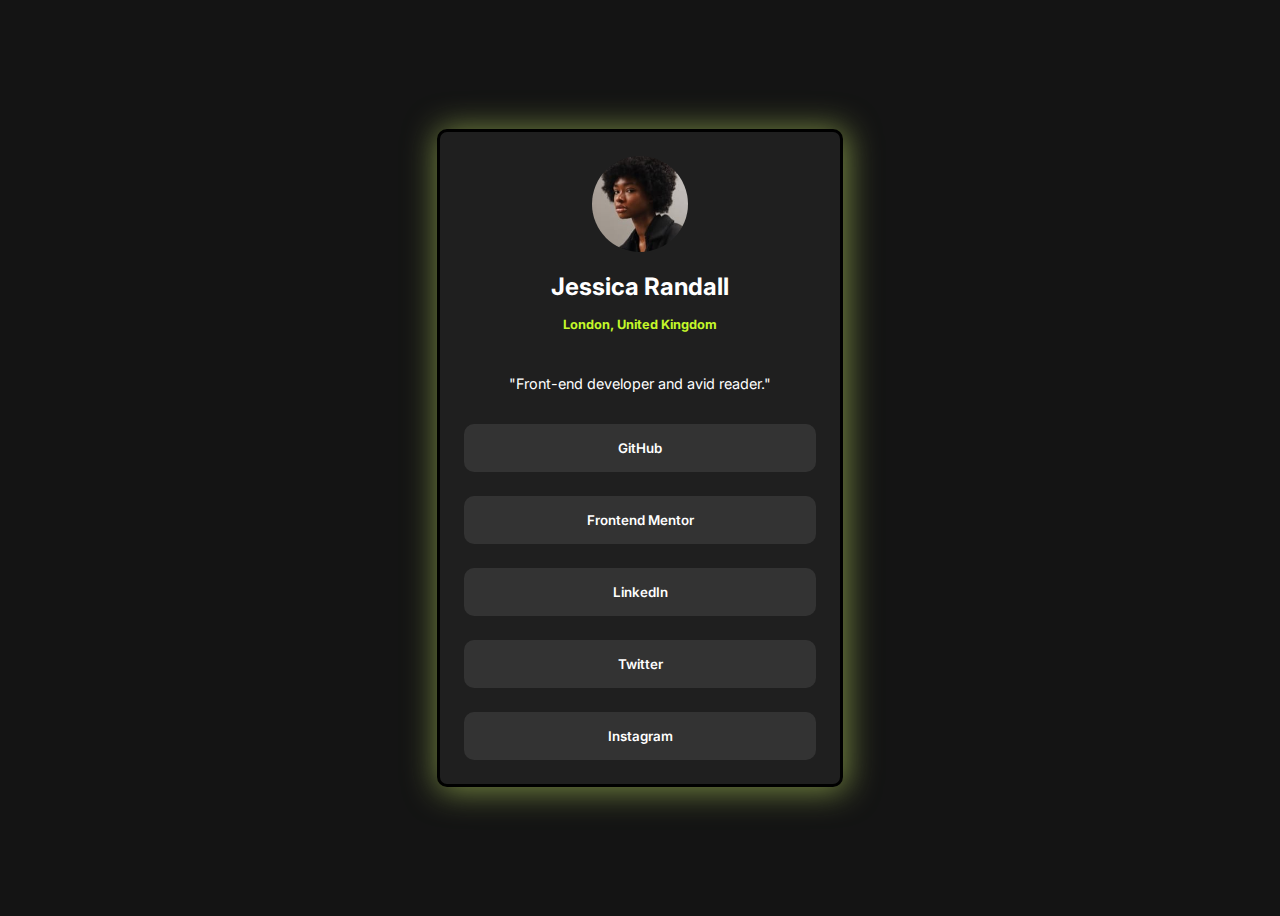
<file: index.html>
<!DOCTYPE html>
<html lang="en">
<head>
    <meta charset="UTF-8">
    <meta name="viewport" content="width=device-width, initial-scale=1.0">
    <title>Document</title>
    <link rel="stylesheet" href="style.css"></link>
</head>
<body>
    <div  id="container" role="main">
    <img src="assets\images\avatar-jessica.jpeg" alt="avatar-jessica"></img>
    <h1>Jessica Randall</h1>
    <h2>London, United Kingdom</h2><br>
    <h3> "Front-end developer and avid reader."</h3><br>
    <div id="btn">
    <button>GitHub</button>
    <button>Frontend Mentor</button>
    <button>LinkedIn</button>
    <button>Twitter</button>
    <button>Instagram</button>
    </div>
    </div>
</body>
</html>
</file>
<file: style.css>
@import url('https://fonts.googleapis.com/css2?family=Inter&display=swap');
@import url('https://fonts.googleapis.com/css2?family=Inter:wght@400;600&display=swap');
@import url('https://fonts.googleapis.com/css2?family=Inter:wght@400;600;700&display=swap');
img{
    border-radius:50%;
    height:6rem;
    width:6rem;
}
h1,h2,h3,button{
    font-family: 'Inter', sans-serif;
}
h2{
    color:hsl(75, 94%, 57%)
}
#btn{
    display: flex;
    flex-direction: column;
    gap:1.5rem;
}
button{
   padding:1rem;
  font-weight: 600;
  background-color:hsl(0, 0%, 20%);
  border-width:0;
  border-radius:10px;
  color:white;
}
#container{
    border-style:solid;
    width:22rem;
    padding:1.5rem;
    text-align: center;
    background-color:  hsl(0, 0%, 12%);
    border-radius:10px;
    box-shadow:0.1rem 0.1rem 2rem 0.1rem hsl(75, 35%, 40%);
}
h1,h3{
    color:white;
}
h1{
    font-size:1.5rem;
}
h2{
    font-size:0.8rem;
}
h3{
    font-size:0.9rem;
    font-weight: 400;
}
button:hover{
background-color:hsl(75, 94%, 57%);
color:black;
font-weight:700;
transition: 0.3s;
}
body{
    display: flex;
    justify-content: center;
    align-items: center;
    height:100vh;
    background-color:  hsl(0, 0%, 8%);
}
</file>
